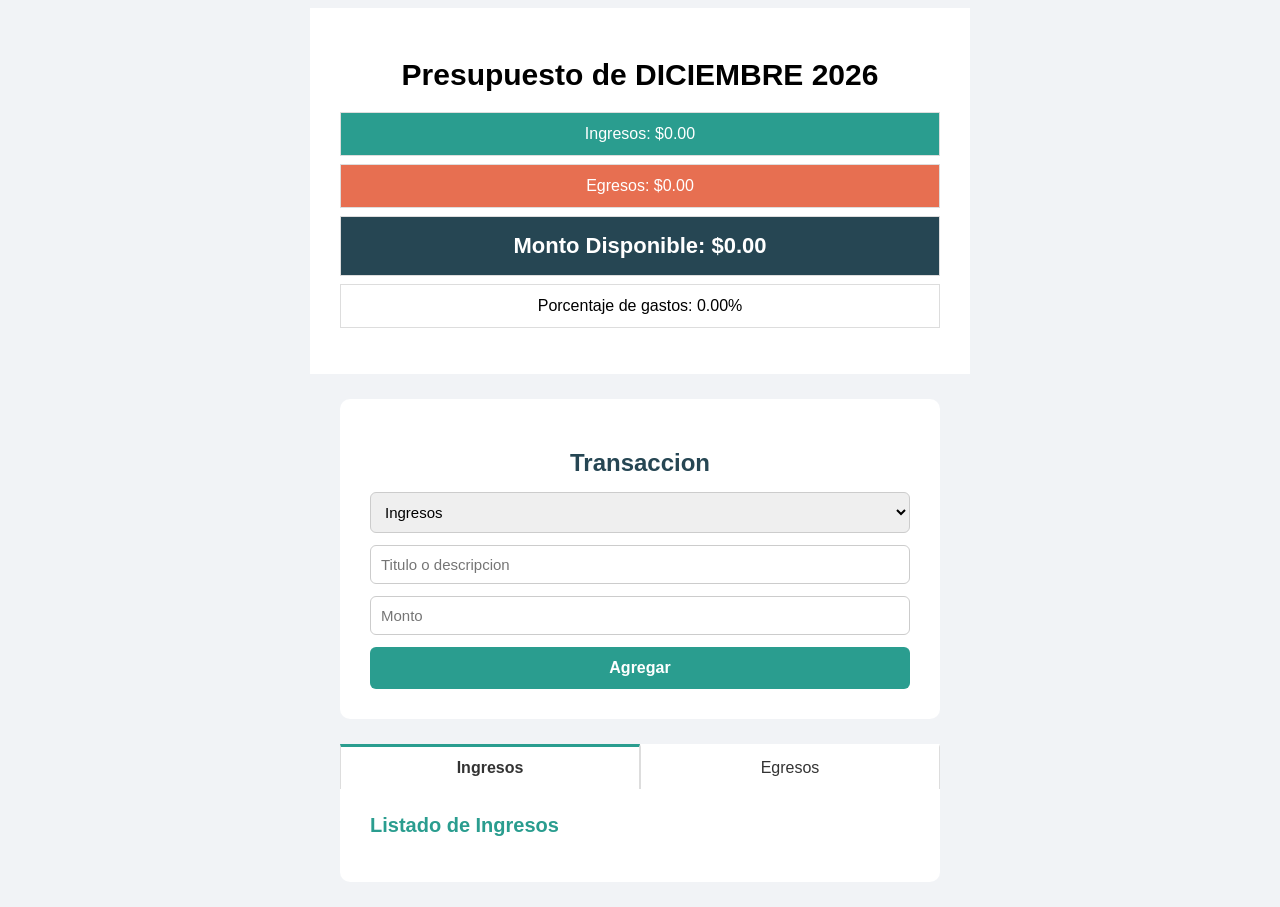
<file: index.html>
<!--

ENTREGA DE DESAFIO 1
    INTEGRANTES:

    Cristel Michelle Figueroa Romero - FR232950
    Joel Ernesto Granados Mejia - GM251189
    Carlos Eduardo Saavadra Vega - SV253275
    Alexis Ernesto Hernández Monge - HM253055
    Fidel Alexander Blanco Ayala - BA220792

-->


<!DOCTYPE html>
<html lang="en">
<head>
    <meta charset="UTF-8">
    <meta name="viewport" content="width=device-width, initial-scale=1.0">
    <title>Desafio Practico 1</title>
    <link rel="StyleSheet" href="StyleSheet.css">
</head>

    
<body>
    <!--Div para el bloque principal donde se resumiria los datos de ingresos y egresos-->
    <div name="informacion-principal">
        <h1 id="titulo-presupuesto"></h1> 
        <ul>
            <li>Ingresos: $<span id="total-ingresosPrev">0.00</span></li>
            <li>Egresos: $<span id="total-egresosPrev">0.00</span></li>
            <li>Monto Disponible: $<span id="monto-disponible">0.00</span></li>
            <li>Porcentaje de gastos: <span id="porcentaje-gastos"></span></li>
        </ul>
    </div>
    
    <!--Div para el formulario de ingresos de los movimientos-->
    <div name="ingreso-de-movimientos">
        <form id = "transacciones">
            <h2>Transaccion</h2>
            <select name="transaccion" id="tipo-movimiento">
                <option value="ingresos">Ingresos</option>
                <option value="egresos">Egresos</option>
            </select><br>
            <input type="text" id="descripcion" placeholder="Titulo o descripcion" required><br>
            <input type="number" id="monto" placeholder="Monto" step="0.01" required><br>
            <input type="submit" id="accion" value="Agregar"><br>
        </form>
    </div>
    
    
    <!--Botones para realizar el cambio de tabs-->
    <div class="botones-tabs">
        <button type="button" id="boton-ingresos" onclick="cambiarTab('ingresos')" class="botonTab">Ingresos</button>
        <button type="button" id="boton-egresos" onclick="cambiarTab('egresos')" class="botonTab">Egresos</button>
    </div>
    <div id="panelIngresos" class="panel">
        <h3>Listado de Ingresos</h3>
        <ul id="listado-ingresos">
           <!--contenido del TAB--> 
        </ul>        
    </div>
    <div id="panelEgresos" class="panel">
        <h3>Listado de Egresos</h3>
        <ul id="listado-egresos">
           <!--contenido del TAB--> 
        </ul>        
    </div>

    
</body>
<script src="Logica-Calculos.js"></script>
<script>
        document.getElementById("titulo-presupuesto").textContent = tituloFecha();
        document.getElementById("porcentaje-gastos").textContent = calcularPorcentaje().toFixed(2) + "%"
        cambiarTab("ingresos")
    </script>
</html>
</file>
<file: StyleSheet.css>
﻿.botonTab{
	padding: 10px;
	background-color: #f1f1f1;
	cursor: pointer;
	border: 1px solid #ccc;
	border-bottom: none;
}
.botonTab.activo{
	background-color: #fff;
	font-weight: bold;
	border-top: 2px solid #007bff;
}

/*Damos color al cuerpo y estilo de letra*/

body{
    background-color: #f1f3f6;
    font-family: Arial, sans-serif;
}

/*Damos color al fondo de la clase y alineamos*/
div[name="informacion-principal"]{
    background-color: white;
    width: 600px;
    margin: 0 auto;
    padding: 30px;
}

div[name="informacion-principal"] h1 {
    text-align: center;
    font-size: 30px;
}

div[name="informacion-principal"] ul {
    list-style: none;
    padding: 0;
}

div[name="informacion-principal"] li {
    background-color: white;
    border: 1px solid #ddd;
    padding: 12px;
    margin-bottom: 8px;
    text-align: center;
}

/*Damos estilo al contenido de la lista*/
div[name="informacion-principal"] li:first-child{
    background-color: #2a9d8f;
    color: white;
}
div[name="informacion-principal"] li:nth-child(2){
    background-color: #e76f51;
    color: white;
}
div[name="informacion-principal"] li:nth-child(3){
    background-color: #264653;
    color: white;
    font-size: 22px;
    font-weight: bold;
    padding: 16px;
}
div[name="informacion-principal"]li:nth-child(4){
    background-color: #f1f3f6;
    color: #555;
    font-size: 15px;
    font-weight: bold;
    padding: 12px;
}

/*Damos estilo a la clase*/
div[name="ingreso-de-movimientos"] h2 {
    text-align: center;
    color: #264653;
    margin-bottom: 15px;
   
}

div[name="ingreso-de-movimientos"] select {
    width: 100%;
    padding: 10px;
    border: 1px solid #ccc;
    border-radius: 6px;
    font-size: 15px;
    margin-bottom: 12px;
}

#transacciones {
    background-color: white;
    width: 600px;
    margin: 25px auto;
    padding: 30px;
    border-radius: 10px;
    box-sizing: border-box;
}
/*Usamos el box-sizing:border-box, para que el padding no se salga de la tarjeta*/
div[name="ingreso-de-movimientos"] input[type="text"],
div[name="ingreso-de-movimientos"] input[type="number"]{
    width: 100%;
    padding: 10px;
    border: 1px solid #ccc;
    border-radius: 6px;
    font-size: 15px;
    margin-bottom: 12px;
    box-sizing: border-box;
}

/*Estilo del boton*/
div[name="ingreso-de-movimientos"] input[type="submit"]{
    width: 100%;
    padding: 12px;
    background-color: #2a9d8f;
    color: white;
    border: none;
    border-radius: 6px;
    font-size: 16px;
    font-weight: bold;
    cursor: pointer;

}
/*Efecto del boton todo pro*/
div[name="ingreso-de-movimientos"] input[type="submit"]:hover {
    background-color: #21867a;
}

/*Damos estilo a la clase*/
div[name="listado-de-movimientos"]{
    background-color: white;
    width: 600px;
    margin: 25px auto;
    padding: 30px;
    border-radius: 10px;
    

}

div[name="listado-de-movimientos"] ul {
    display: flex;/*Usamos flex para poner lado a lado las listas*/
    list-style: none;/*Quitamos el estilo de la lista, eliminamos puntos numeros y demas*/
    padding: 0;
    margin: 0;

}

div[name="listado-de-movimientos"] > ul > li {
    flex: 1;
    text-align: center;
    padding: 12px;
    font-weight: bold;
    cursor: pointer;/*Aparece la manita al pasar el mouse :D*/
    border-bottom: 3px solid #ddd;

}

div[name="listado-de-movimientos"]>ul>li:first-child{
    color: #2a9d8f;
    border-bottom-color: #2a9d8f;
}
div[name="listado-de-movimientos"]>ul>li:nth-child(2){
    color: #e76f51;
    border-bottom-color: #e76f51;
}

/*li>ul selecciona unicamente las listas que estan en ingresos y egresos*/
div[name="listado-de-movimientos"]>ul>li>ul {
    list-style: none;
    padding: 0;
    margin-top: 15px;
    color: #333;
    font-weight: normal;

}

div[name="listado-de-movimientos"]> ul > li:hover {
    background-color: #f1f3f6;
}

/*Diseño de los botones de pestañas*/
.botones-tabs{
	width: 600px;
	margin: 25px auto 0;
	display: flex;

}
.botones-tabs .botonTab{
	flex: 1;
	padding:  12px;
	font-size: 16px;
	color: #333;
	background-color: white;
	border: 1px solid #ddd;
	border-bottom: none;
	border-top: 3px solid transparent;
	cursor: pointer;

}

/*Pestaña de ingresos*/
#boton-ingresos.activo{
	border-top-color: #2a9d8f;

}



/*Pestaña de egreso*/
#boton-egresos.activo{
	border-top-color: #e76f51;

}



/*Efecto de cursor*/
.botones-tabs .botonTab:hover {
	background-color: #f1f3f6;
}

/*Paneles de movimiento*/
.panel{
	background-color: white;
	width: 600px;
	margin: 0 auto 25px;
	padding: 25px 30px;
	box-sizing: border-box;
	border-radius: 0 0 10px 10px;

}

/*Titulos de listado*/
.panel h3 {
	margin-top: 0;
	color: #264653;
	font-size: 20px;

}
/*Listaas de ingreso y egreso*/
.panel ul{
	list-style: none;
	padding: 0;
	margin: 0;
}

.panel li{
	padding: 12px;
	margin-bottom: 8px;
	border: 1px solid #ddd;
	border-radius: 6px;
}


#panelIngresos h3{
	color: #2a9d8f;
}

/*Color orilla izquierda*/
#panelIngresos li {
	border-left: 4px solid #2a9d8f;

}


#panelEgresos h3 {
	color: #e76f51;
}

/*Color orilla izquierda de egresos*/
#panelEgresos li{
	border-left: 4px solid #e76f51;
}
</file>
